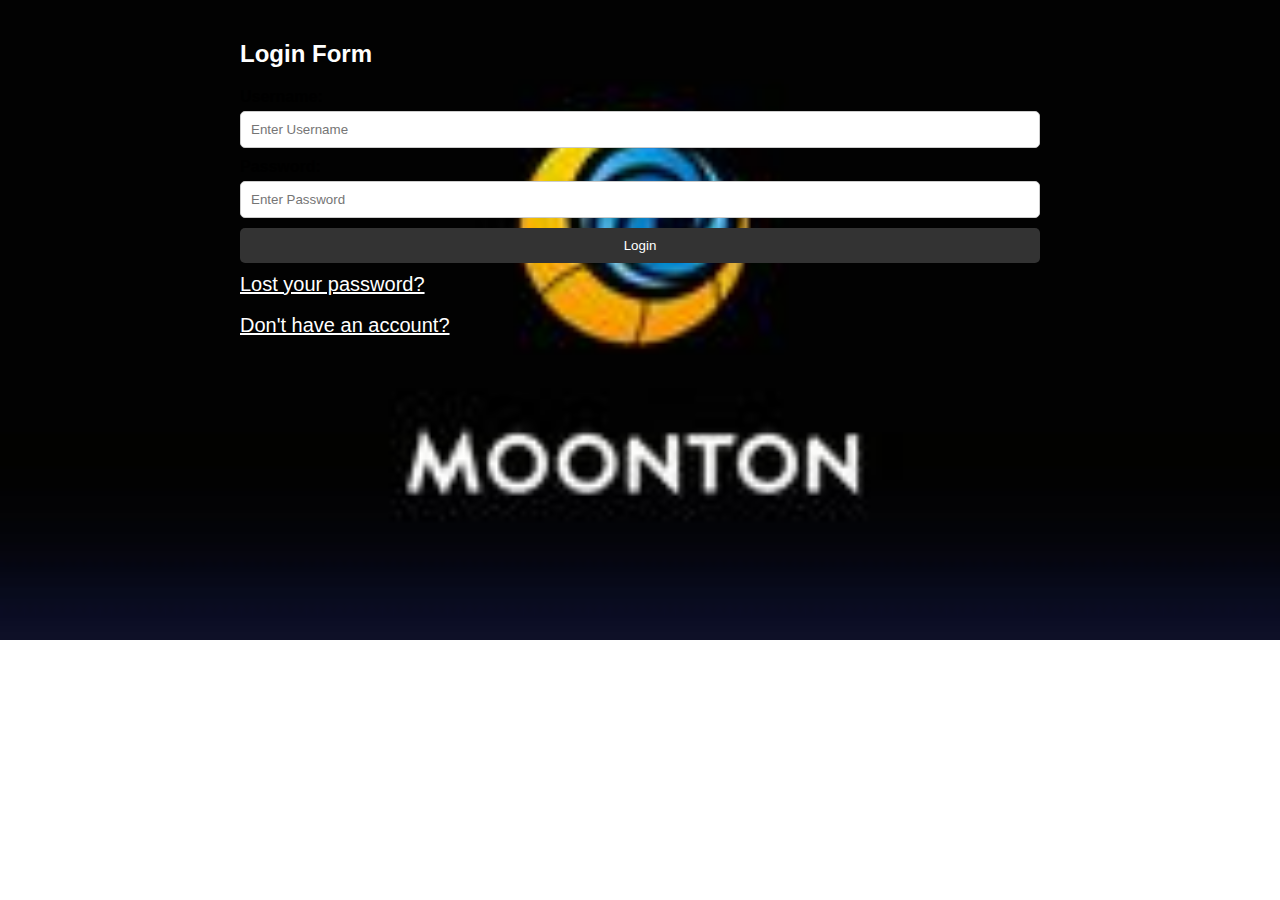
<file: index.html>
<!DOCTYPE html>
    <html>
    <head>
        <title>Login Page</title>
        <link rel="stylesheet" type="text/css" href="page1.css">
        <style>
            body {
                background-image: url('moonton.jpg'); 
                background-repeat: no-repeat;
                background-size: cover;
            }
            </style>
    </head>
    <body>
        <div class="container">
            <form>
                <h2>Login Form</h2>
                <label for="username">Username:</label>
                <input type="text" id="username" name="" placeholder="Enter Username" >
                <label for="password">Password:</label>
                <input type="password" id="password" name="" placeholder="Enter Password">
                <input type="submit" name="" formaction="gallery.html"  value="Login"></input>

                <a href="" > Lost your password?</a><br>
                <a href="#">Don't have an account?</a>
            </form>
        </div>
    </body>
    </html>
</file>
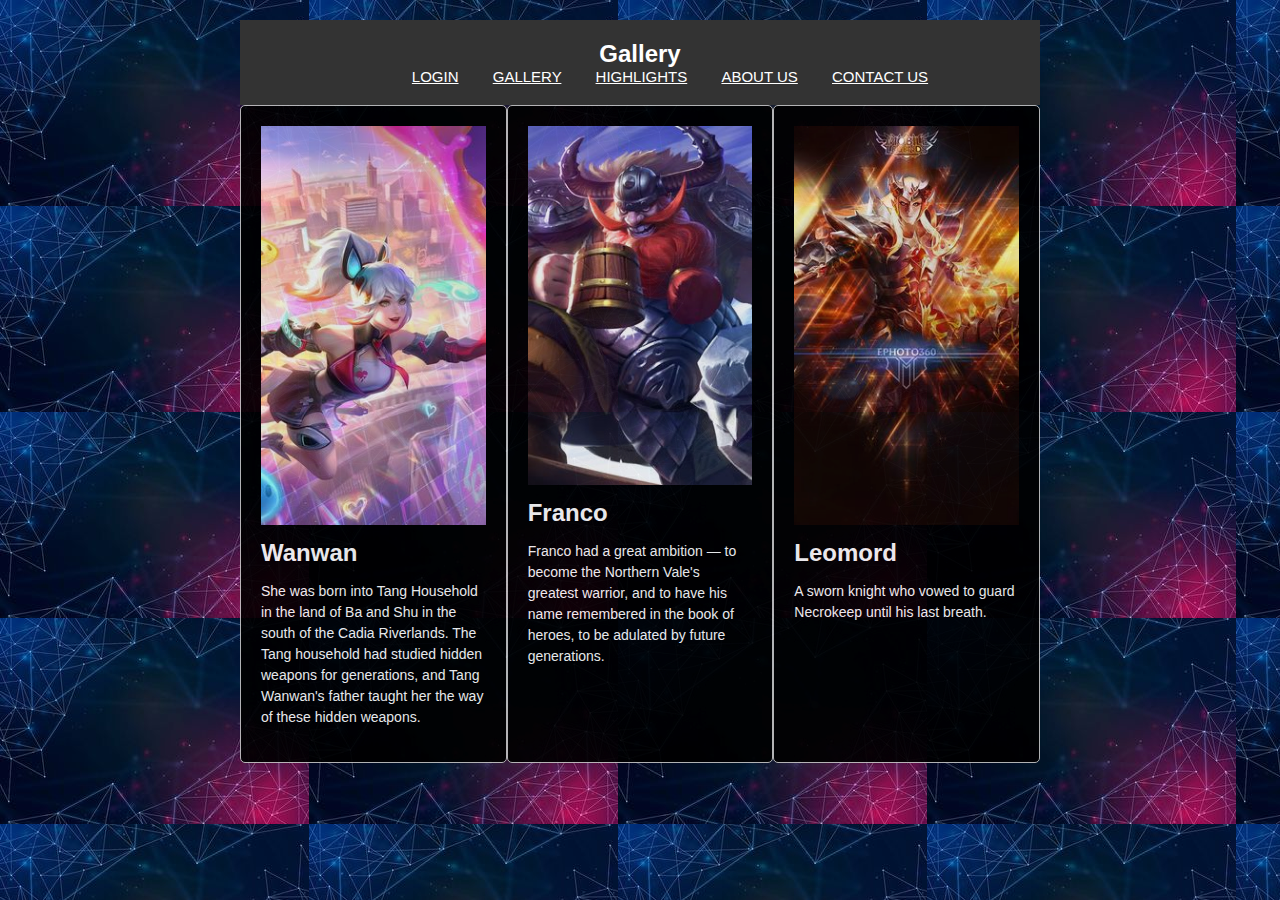
<file: gallery.html>
<!DOCTYPE html>
    <html>
    <head>
        <title>Gallery</title>
        <link rel="stylesheet" type="text/css" href="page2.css">
        <style>
            body {
              background-image: url('page4.jpg');
            }
            </style>
    </head>
    <body>
        <div class="container">
            <header>
                <h1>Gallery</h1>
                <nav>
                    <a href="index.html">LOGIN</a>
                    <a href="gallery.html">GALLERY</a>
                    <a href="page3.html">HIGHLIGHTS</a>
                    <a href="page4.html">ABOUT US</a>
                    <a href="page5.html">CONTACT US</a>
                </nav>
            </header>
                <div id="card-container">
                    <div class="card" id="wanwwan">
                    <img src="wanwan.jpg">
                    <h3>Wanwan</h3>
                    <p>She was born into Tang Household in the land of Ba and Shu in the south of the Cadia Riverlands. The Tang household had studied hidden weapons for generations, and Tang Wanwan's father taught her the way of these hidden weapons.</p>
                    </div>
                <div class="card" id="franco">
                    <img src="franco.jpg">
                    <h3>Franco</h3>
                    <p>Franco had a great ambition ⁠— to become the Northern Vale's greatest warrior, and to have his name remembered in the book of heroes, to be adulated by future generations.</p>
                </div>
                <div class="card" id="leo">
                    <img src="leo.jpg">
                    <h3>Leomord</h3>
                    <p>A sworn knight who vowed to guard Necrokeep until his last breath.</p>
                </div>
            
        </div>
    </body>
    </html>
</file>
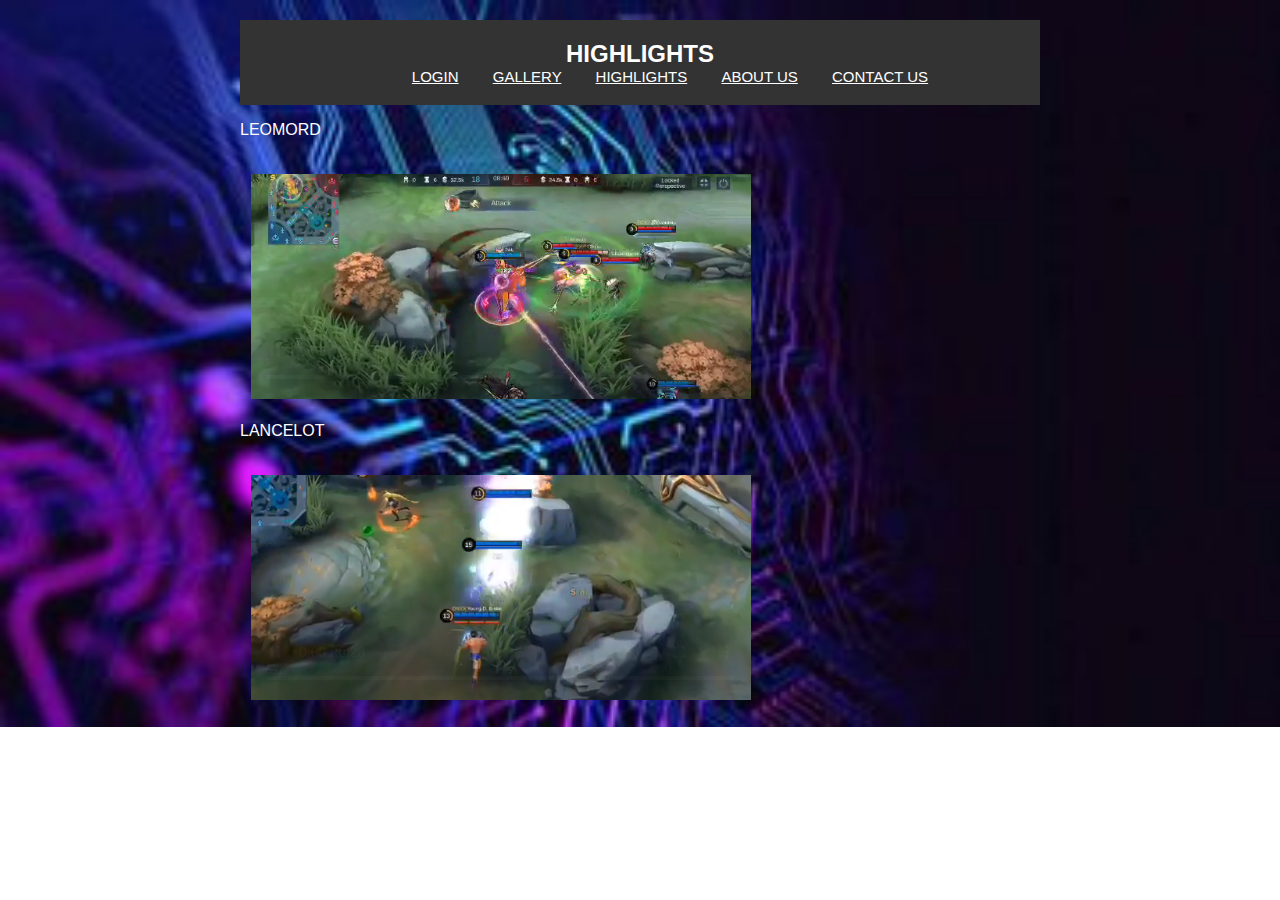
<file: page3.html>
<!DOCTYPE html>
    <html>
    <head>
        <title>HIGHLIGHTS</title>
        <link rel="stylesheet" type="text/css" href="page3.css">
        <style>
            body {
              background-image: url('page3.jpg');
              background-repeat: no-repeat;
                background-size: cover;
            }
            </style>
    </head>
    <body>
        <div class="container">
            <header>
                <h1>HIGHLIGHTS</h1>
                <nav>
                    <a href="index.html">LOGIN</a>
                    <a href="gallery.html">GALLERY</a>
                    <a href="#">HIGHLIGHTS</a>
                    <a href="page4.html">ABOUT US</a>
                    <a href="page5.html">CONTACT US</a>
               </nav>
            </header>
            <p>LEOMORD</p>
            <video src="highlight.mp4" controls autoplay loop muted></video>
            <p>LANCELOT</p>
            <video src="lance.mp4" controls autoplay loop muted></video>

        </div> 

    </body>
    </html>
</file>
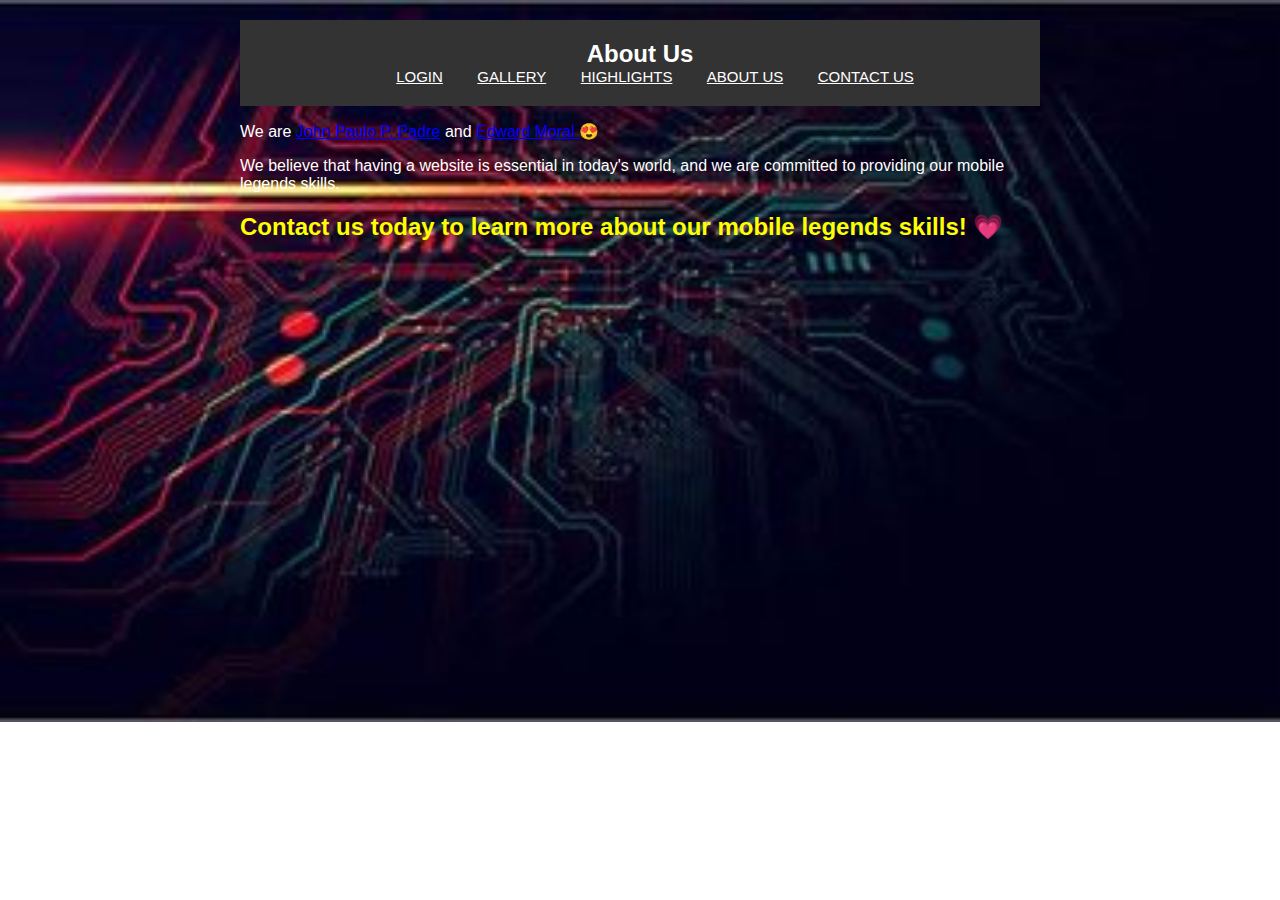
<file: page4.html>
<!DOCTYPE html>
    <html>
    <head>
        <title>About Us</title>
        <link rel="stylesheet" type="text/css" href="page4.css">
        <style>
            body {
              background-image: url('b.jpg');
              background-repeat: no-repeat;
              background-size: cover;
            }
            </style>
    </head>
    <body>
        <div class="container">
            <header>
                <h1>About Us</h1>
                <a href="index.html">LOGIN</a>
                <a href="gallery.html">GALLERY</a>
                <a href="page3.html">HIGHLIGHTS</a>
                <a href="#">ABOUT US</a>
                <a href="page5.html">CONTACT US</a>
            </header>
            <main>
                <p>We are <u>John Paulo P. Padre</u> and <u>Edward Moral </u>&#128525</p>
                <p>We believe that having a website is essential in today's world, and we are committed to providing our mobile legends skills.</p>
                <h2>Contact us today to learn more about our mobile legends skills! &#128151 </h2>
            </main>
        </div>
    </body>
    </html>
</file>
<file: page1.css>
body {
		font-family: Arial, sans-serif;
		margin: 0;
		padding: 0;
	}

	.container {
		max-width: 800px;
		margin: 0 auto;
		padding: 20px;
	}

	form {
		display: flex;
		flex-direction: column;
	}

	label {
		font-weight: bold;
		margin-bottom: 5px;
	}

	input, textarea, select {
		padding: 10px;
		margin-bottom: 10px;
		border: 1px solid #ccc;
		border-radius: 5px;
	}

	input[type="submit"] {
		background-color: #333;
		color: #fff;
		padding: 10px 20px;
		border: none;
		border-radius: 5px;
		cursor: pointer;
	}

	h2 {
		color: white;
	}

	#login-form {
		max-width: 400px;
		margin: 0 auto;
		background-color: #fff;
		padding: 20px;
		border-radius: 5px;
		box-shadow: 0 0 5px rgba(0,0,0,0.3);
	}

	#login-form h2 {
		margin-top: 0;
	}

	#login-form label {
		display: block;
		margin-bottom: 5px;
	}

	#login-form input[type="text"], #login-form input[type="password"] {
		width: 100%;
	}

	#login-form button[type="submit"] {
		background-color: #333;
		color: #fff;
		padding: 10px 20px;
		border: none;
		border-radius: 5px;
		cursor: pointer;
	}
	a {
		color: white;
		font-size: 20px;
	}
</file>
<file: page2.css>
body {
        font-family: Arial, sans-serif;
        margin: 0;
        padding: 0;
    }

    .container {
        max-width: 800px;
        margin: 0 auto;
        padding: 20px;
    }
    nav, a {
        color:white;
		font-size: 15px;
		font-weight: 400;
		margin-left: 30px;
    }

    header {
        padding: 10px;
    }

    header h1 {
        font-size: 24px;
    }

    #card-container {
        display: flex;
        justify-content: space-between;
         opacity: 95%;
        
    }
    
    .card {
        flex-basis: 30%;
        padding: 20px;
        border: 1px solid #c5c5c5;
        border-radius: 5px;
        margin-bottom: 20px;
        background-color: black;
         opacity: 95%;
      
    }
    
    .card img {
        width: 100%;
        height: auto;
        margin-bottom: 10px;
    }
    
    .card h3 {
        margin: 0;
        font-size: 24px;
        Color: white;
    }
    
    .card p {
        font-size: 14px;
        line-height: 1.5;
        Color:white;
    }
    .card {
        /* existing styles */
        transition: transform 0.2s ease-out;
      }
      
      .card:hover {
        transform: translateY(-10px);
      }
    header {
        background-color: #333;
        color: #fff;
        padding: 20px;
        text-align: center;
    }

    header h1 {
        margin: 0;
    }
</file>
<file: page3.css>
body {
		font-family: Arial, sans-serif;
		margin: 0;
		padding: 0;
	}

	.container {
		max-width: 800px;
		margin: 0 auto;
		padding: 20px;
	}

	header {
		background-color: #333;
		color: #fff;
		padding: 20px;
		text-align: center;
	}

	header h1 {
		margin: 0;
		font-size: 24px;
	}

	main {
		margin-bottom: 20px;
	}

	nav, a{
		color:white;
		font-size: 15px;
		font-weight: 400;
		margin-left: 30px;
	}
		
	video {

		height: 100%;
		width: 500px;
		margin: 3px;
		padding-left: 1%;
		padding-top: 2%;
		   
	}
	p{

		color: white;
	}
</file>
<file: page4.css>
body {
        font-family: Arial, sans-serif;
        margin: 0;
        padding: 0;
    }

    .container {
        max-width: 800px;
        margin: 0 auto;
        padding: 20px;
    }
    header {
        background-color: #333;
        color: #fff;
        padding: 20px;
        text-align: center;
    }

    header h1 {
        margin: 0;
    }

    main {
        margin-bottom: 20px;
    }

    #about img {
        max-width: 100%;
        height: auto;
        margin-bottom: 20px;
    }

    header h1 {
        font-size: 24px;
    }

    main {
        margin-bottom: 20px;
    }

    u {
        color: blue;
    }

    p {
        color: white;
    }
    h2 {
        color: yellow;
    }

    a {
        color: white;
        font-size: 15px;
        font-weight: 400;
        margin-left: 30px;
    }
</file>
